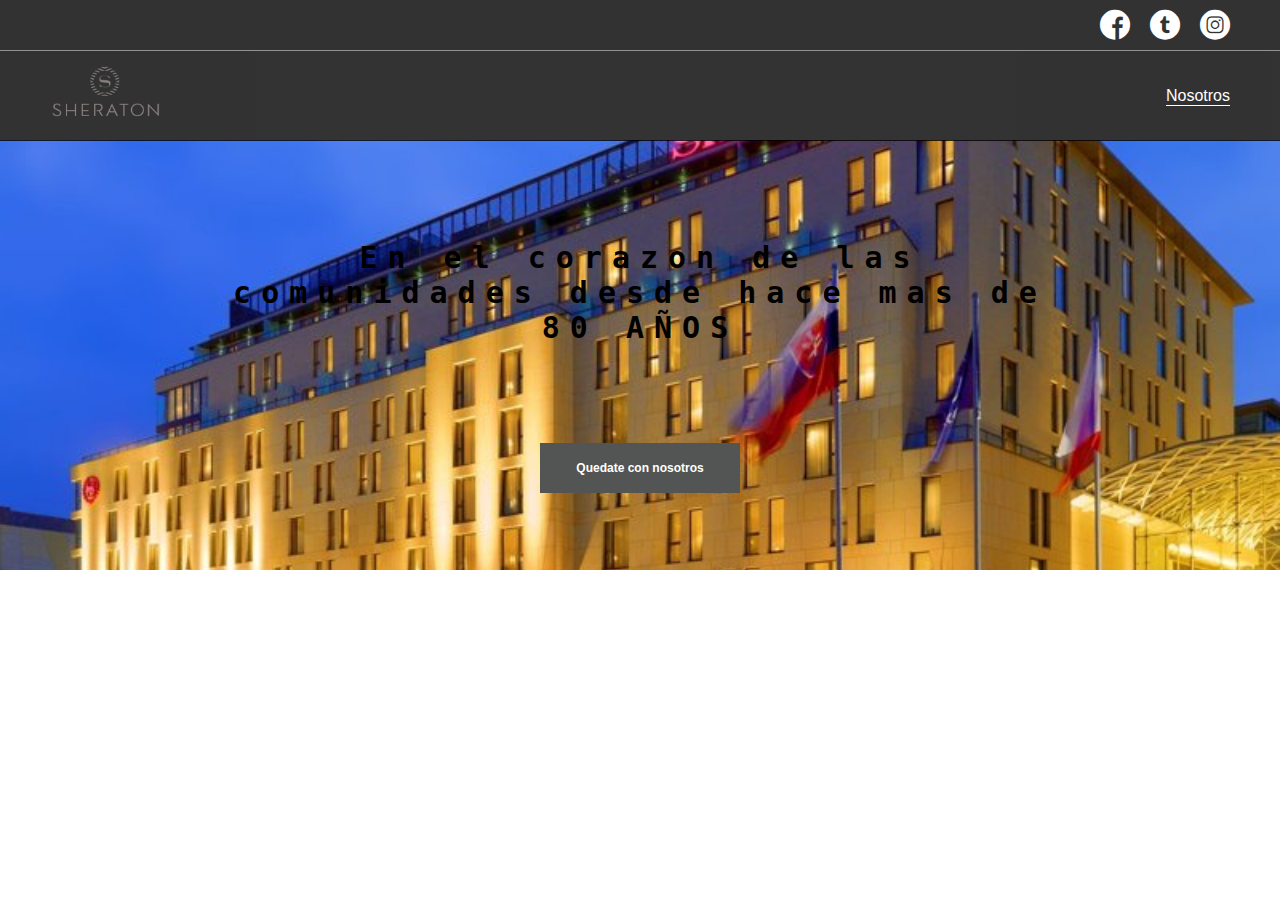
<file: Sheraton/index.html>
<!DOCTYPE html>
<html lang="en">
<head>
    <meta charset="UTF-8">
    <meta name="viewport" content="width=device-width, initial-scale=1.0">
    <meta http-equiv="X-UA-Compatible" content="ie=edge">
    <title>Sheraton</title>
    <link rel="stylesheet" href="css/main.css">
    <link rel="stylesheet" href="css/font/flaticon.css">
    <link rel="stylesheet" href="css/media-queries.css">
</head>
<body>
    <header>
        <section class="header-icons-container">
            <div class="icons">
                <a href="/"><span class="flaticon-001-facebook"></span></a>
                <a href="/"><span class="flaticon-002-twitter"></span></a>
                <a href="/"><span class="flaticon-011-instagram"></span></a>
               
            </div>
        </section>
        <nav>
            <section class="nav-logo-container">
                <a href="index.html"><img src="assets/img/Sheraton-Logo.png" alt="Logo de mi blog" > </a>
            </section>
            <section class="profile-link">
                <a href="sede_peru.html">Nosotros</a>
            </section>
        </nav>
    </header>
    <main class="home-main">
        <section>
            <h1 class="home-main-text">En el corazon de las comunidades desde hace mas de 80 AÑOS <br> </h1>
            <a class="home-main-button" href="servicios.html">Quedate con nosotros</a>
        </section>
    </main>
</body>
</html>
</file>
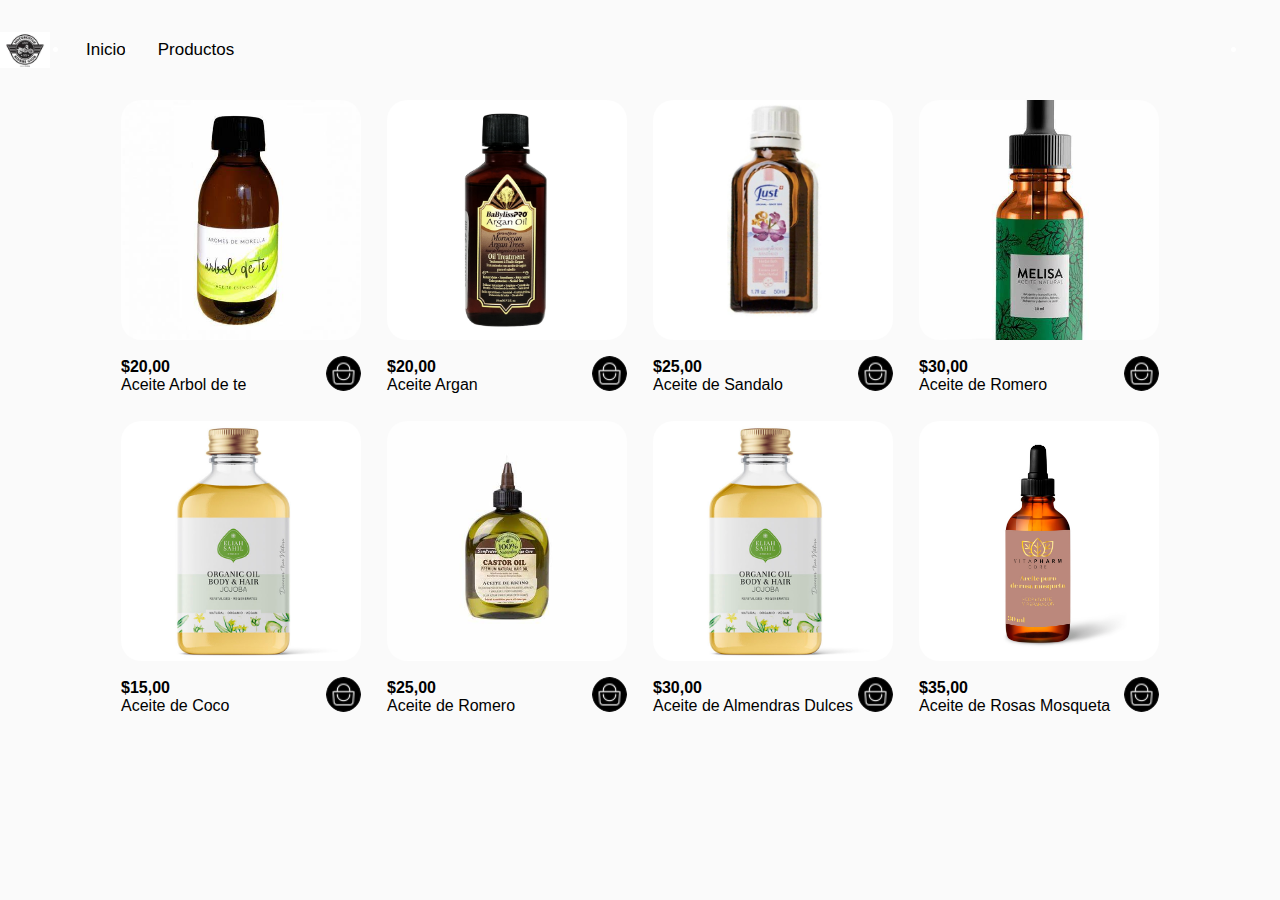
<file: pagina/precio.html>
<!DOCTYPE html>
<html lang="en">
<head>
    <meta charset="UTF-8">
    <meta http-equiv="X-UA-Compatible" content="IE=edge">
    <meta name="viewport" content="width=device-width, initial-scale=1.0">
    <title>Document</title>
    <link rel="stylesheet" href="estilos-precio.css">
    <link rel="stylesheet" href="style.css">
</head>
<body>

    <nav class="nav-main">
        <img class="nav-brand"src="imagen/codigo.jpg" alt="">
        <ul class="nav-menu show">
            <li>
                <a href="index.html">Inicio</a>               
            </li>
            <li>
                <a href="precio.html">Productos</a>                
            </li>
           
        </ul>

        <ul class="nav-menu-right">
            <li><a href="#">
                <i class="fas fa-search"></i>
            </a></li>
        </ul>
    </nav>


    <section class="main-container">
        <div class="cards-container">


            
            <div class="product-card">
                <img src="imagen/aceite 1.jpg" alt="">
                <div class="product-info">
                <div>
                    <p>$20,00</p>
                    <p>Aceite Arbol de te</p>
                </div>
                <figure>
                    <img src="./icons/bolsa-de-la-compra.png" alt="">
                </figure>
              </div>  
            </div>




            <div class="product-card">
                <img src="imagen/aceite6.png" alt="">
                <div class="product-info">
                <div>
                    <p>$20,00</p>
                    <p>Aceite Argan</p>
                </div>
                <figure>
                    <img src="./icons/bolsa-de-la-compra.png" alt="">
                </figure>
              </div>  
            </div>





            <div class="product-card">
                <img src="imagen/aceite11.jpg" alt="">
                <div class="product-info">
                <div>
                    <p>$25,00</p>
                    <p>Aceite de Sandalo</p>
                </div>
                <figure>
                    <img src="./icons/bolsa-de-la-compra.png" alt="">
                </figure>
              </div>  
            </div>





            <div class="product-card">
                <img src="imagen/aceite-11.jpg" alt="">
                <div class="product-info">
                <div>
                    <p>$30,00</p>
                    <p>Aceite de Romero</p>
                </div>
                <figure>
                    <img src="./icons/bolsa-de-la-compra.png" alt="">
                </figure>
              </div>  
            </div>





            <div class="product-card">
                <img src="imagen/aceite12.jpg" alt="">
                <div class="product-info">
                <div>
                    <p>$15,00</p>
                    <p>Aceite de Coco</p>
                </div>
                <figure>
                    <img src="./icons/bolsa-de-la-compra.png" alt="">
                </figure>
              </div>  
            </div>





            <div class="product-card">
                <img src="imagen/aceite13.jpg" alt="">
                <div class="product-info">
                <div>
                    <p>$25,00</p>
                    <p>Aceite de Romero</p>
                </div>
                <figure>
                    <img src="./icons/bolsa-de-la-compra.png" alt="">
                </figure>
              </div>  
            </div>





            <div class="product-card">
                <img src="imagen/aceite12.jpg" alt="">
                <div class="product-info">
                <div>
                    <p>$30,00</p>
                    <p>Aceite de Almendras Dulces</p>
                </div>
                <figure>
                    <img src="./icons/bolsa-de-la-compra.png" alt="">
                </figure>
              </div>  
            </div>



            <div class="product-card">
                <img src="imagen/aceite15.jpg" alt="">
                <div class="product-info">
                <div>
                    <p>$35,00</p>
                    <p>Aceite de Rosas Mosqueta</p>
                </div>
                <figure>
                    <img src="./icons/bolsa-de-la-compra.png" alt="">
                </figure>
              </div>  
            </div>





















            




        </div>
    </section>
    <script src="../pagina/main.js"></script>
</body>
</html>
</file>
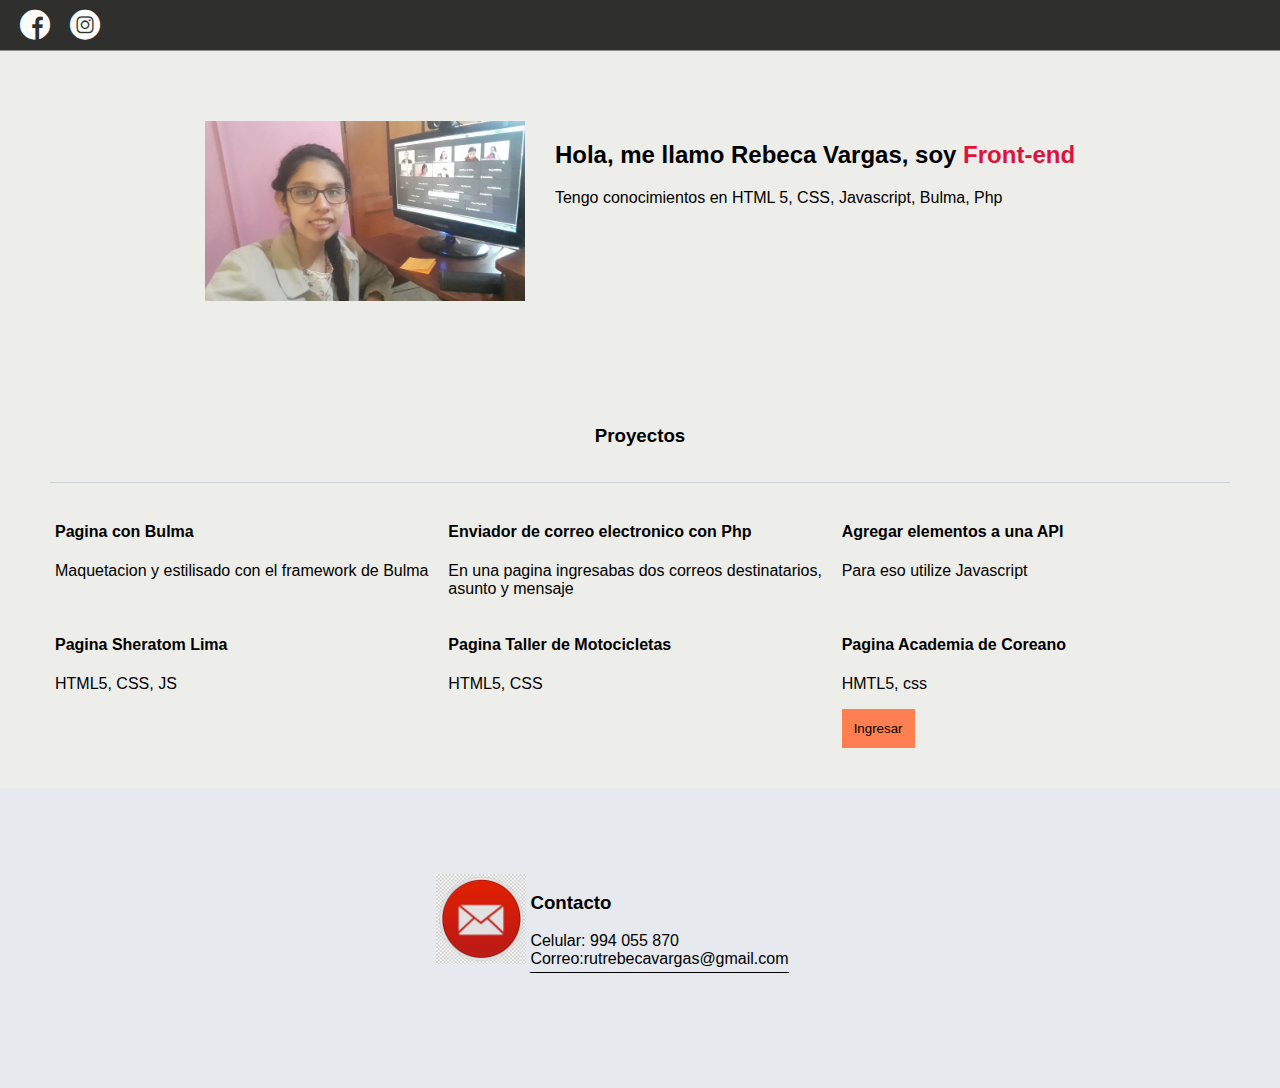
<file: portafolio/perfil.html>
<!DOCTYPE html>
<html lang="en">
<head>
    <meta charset="UTF-8">
    <meta name="viewport" content="width=device-width, initial-scale=1.0">
    <meta http-equiv="X-UA-Compatible" content="ie=edge">
    <title>Mi Blog</title>
    <link rel="stylesheet" href="css/main.css">
    <link rel="stylesheet" href="css/font/flaticon.css">
    <link rel="stylesheet" href="css/media-queries.css">
    <link rel="preconnect" href="https://fonts.gstatic.com" crossorigin>
</head>
<body>
    <header>
        <section class="header-icons-container">
            <div class="icons">
                <a href="https://www.facebook.com/rebeca.vargassoller.3/"><span class="flaticon-001-facebook"></span></a>
                
                <a href="https://www.instagram.com/rut_vs/"><span class="flaticon-011-instagram"></span></a>
             
            </div>
        </section>
        
    </header>
    <main>
        <section class="profile-main-container">
            <div class="grid-container profile-container">
                <div>
                    <img src="assets/img/WhatsApp Image 2022-02-24 at 4.11.43 PM.jpeg" alt="">
                </div>
                <div>
                    <h2>Hola, me llamo Rebeca Vargas, soy <span class="span-info">Front-end</span></h2>
                    <p>Tengo conocimientos en HTML 5, CSS, Javascript, Bulma, Php</p>
            </div>
        </section>
        
       


        <section class="profile-main-proyects">
            <div class="grid-container">
                <h3>Proyectos</h3>
                <div class="proyects-main-container">
                    <article class="proyect-container">
                        <h4>Pagina con Bulma</h4>
                        <p>Maquetacion y estilisado con el framework de Bulma</p>
                    </article>
                    <article class="proyect-container">
                        <h4>Enviador de correo electronico con Php</h4>
                        <p>En una pagina ingresabas dos correos destinatarios, asunto y mensaje</p>
                    </article>
                    <article class="proyect-container">
                        <h4>Agregar elementos a una API</h4>
                        <p>Para eso utilize Javascript</p>
                    </article>
                    <article class="proyect-container">
                        <h4>Pagina Sheratom Lima</h4>
                        <p>HTML5, CSS, JS</p>
                    </article>

                    <article class="proyect-container">
                        <h4>Pagina Taller de Motocicletas</h4>
                        <p>HTML5, CSS</p>
                    </article>


                    <article class="proyect-container">
                        <h4>Pagina Academia de Coreano</h4>
                        <p>HMTL5, css</p>
                        <button>
                            <a href="https://proyectorebecavargas.000webhostapp.com/">Ingresar</a>
                        </button>
                    </article>
                                       

                    


                </div>
            </div>
        </section>


        <section class="contact-main-container">
            <div>
                <img src="assets/img/gmail.jpg" alt="">
                <div class="contact-left">
                    <h3>Contacto</h3>
                    <p>Celular: 994 055 870
                        <br>
                        <a href="mailto:rutrebecavargas@gmail.com">Correo:rutrebecavargas@gmail.com</a>  
                    </p>
                    
                </div>
            
            
            </div>
        </section>
    </main>
    
</body>
</html>
</file>
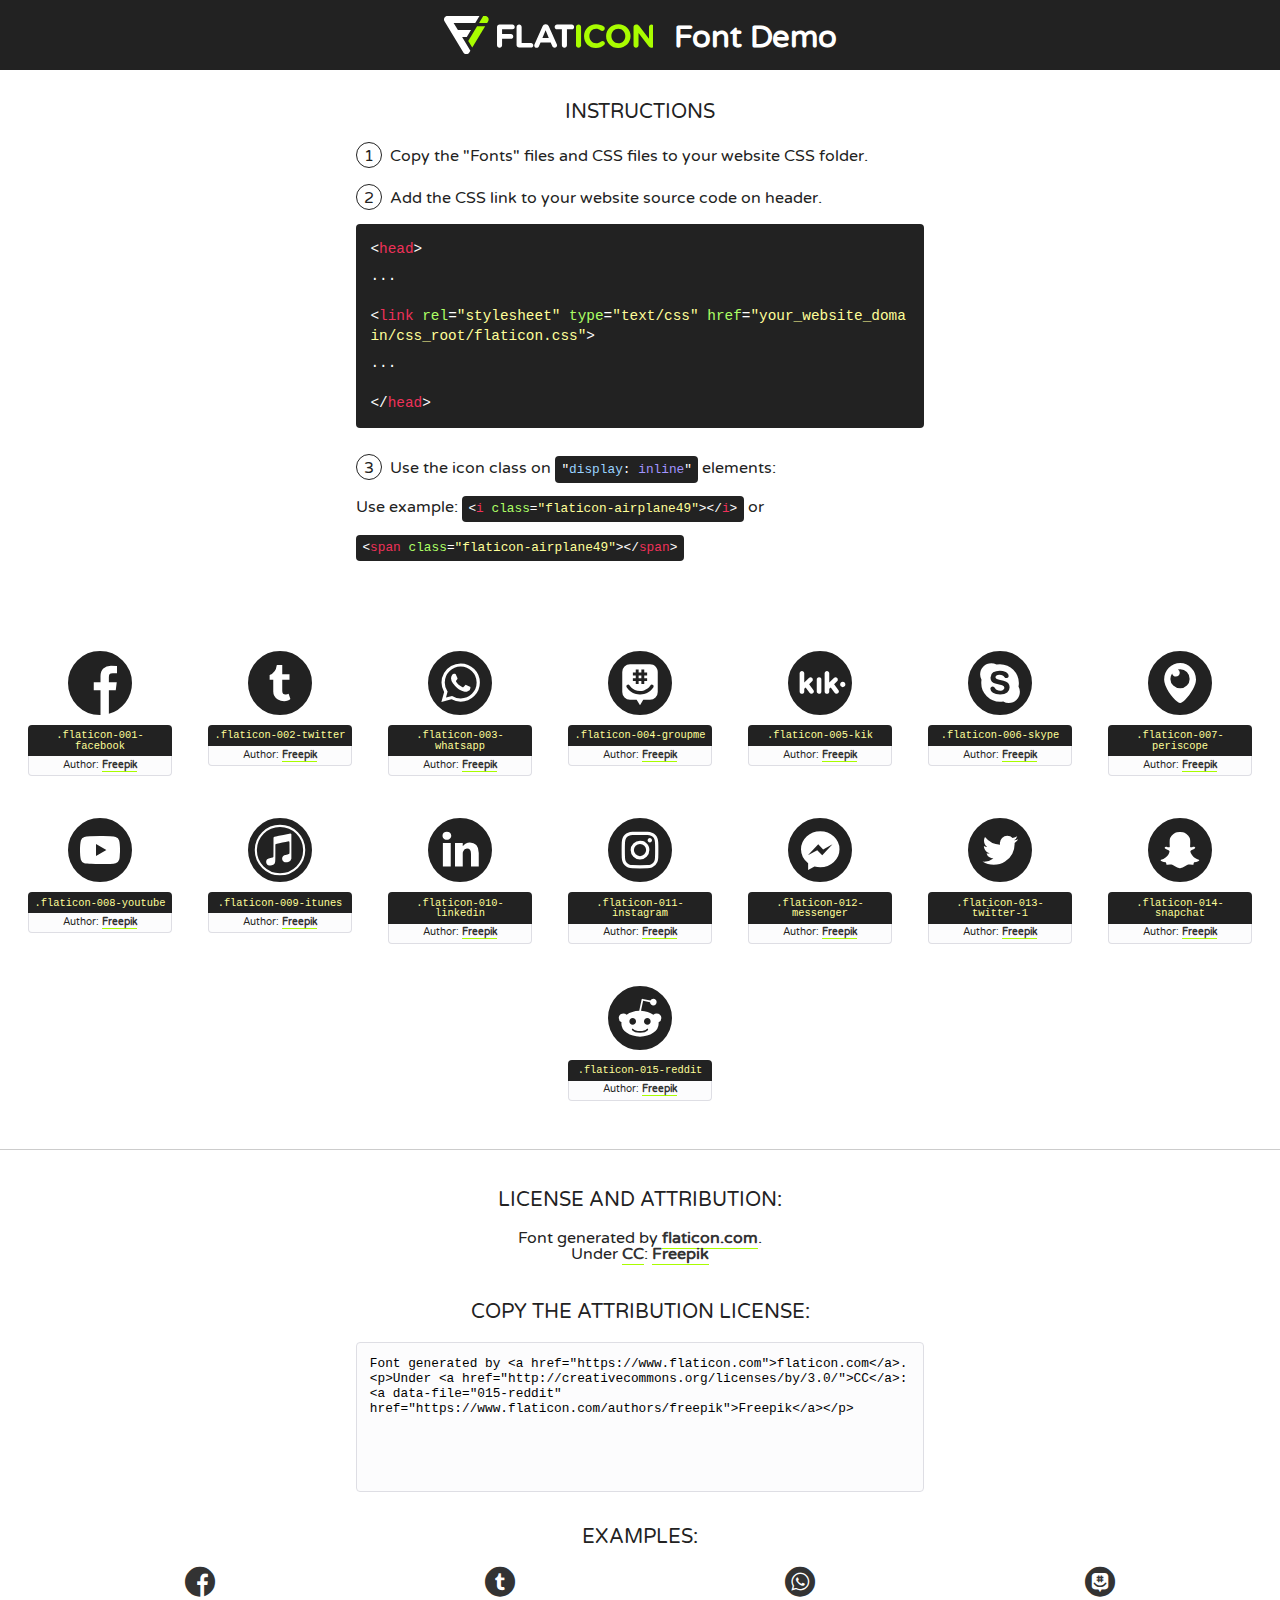
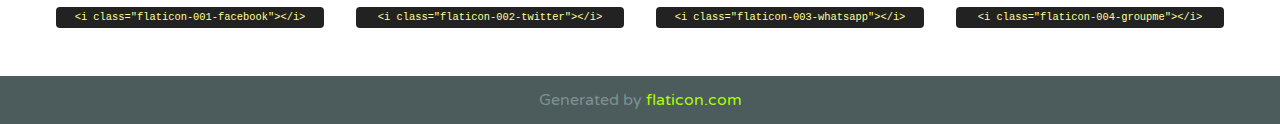
<file: portafolio/css/font/flaticon.html>
<!DOCTYPE html>
<!--
  Flaticon icon font: Flaticon
  Creation date: 20/12/2018 09:27
-->
<html>
<!DOCTYPE html>
<html>

<head>
    <title>Flaticon WebFont</title>
    <link href="http://fonts.googleapis.com/css?family=Varela+Round" rel="stylesheet" type="text/css" />
    <link rel="stylesheet" type="text/css" href="flaticon.css">
    <meta charset="UTF-8">
    <style>
    html, body, div, span, applet, object, iframe,
    h1, h2, h3, h4, h5, h6, p, blockquote, pre,
    a, abbr, acronym, address, big, cite, code,
    del, dfn, em, img, ins, kbd, q, s, samp,
    small, strike, strong, sub, sup, tt, var,
    b, u, i, center,
    dl, dt, dd, ol, ul, li,
    fieldset, form, label, legend,
    table, caption, tbody, tfoot, thead, tr, th, td,
    article, aside, canvas, details, embed, 
    figure, figcaption, footer, header, hgroup, 
    menu, nav, output, ruby, section, summary,
    time, mark, audio, video {
        margin: 0;
        padding: 0;
        border: 0;
        font-size: 100%;
        font: inherit;
        vertical-align: baseline;
    }
    /* HTML5 display-role reset for older browsers */
    article, aside, details, figcaption, figure, 
    footer, header, hgroup, menu, nav, section {
        display: block;
    }
    body {
        line-height: 1;
    }
    ol, ul {
        list-style: none;
    }
    blockquote, q {
        quotes: none;
    }
    blockquote:before, blockquote:after,
    q:before, q:after {
        content: '';
        content: none;
    }
    table {
        border-collapse: collapse;
        border-spacing: 0;
    }
    body {
        font-family: 'Varela Round', Helvetica, Arial, sans-serif;
        font-size: 16px;
        color: #222;
    }
    a {
        color: #333;
        border-bottom: 1px solid #a9fd00;
        font-weight: bold;
        text-decoration: none;
    }
    * {
        -moz-box-sizing: border-box;
        -webkit-box-sizing: border-box;
        box-sizing: border-box;
        margin: 0;
        padding: 0;
    }
    [class^="flaticon-"]:before, [class*=" flaticon-"]:before, [class^="flaticon-"]:after, [class*=" flaticon-"]:after {
        font-family: Flaticon;
        font-size: 30px;
        font-style: normal;
        margin-left: 20px;
        color: #333;
    }
    .wrapper {
        max-width: 600px;
        margin: auto;
        padding: 0 1em;
    }
    .title {
        font-size: 1.25em;
        text-align: center;
        margin-bottom: 1em;
        text-transform: uppercase;
    }
    header {
        text-align: center;
        background-color: #222;
        color: #fff;
        padding: 1em;
    }
    header .logo {
        width: 210px;
        height: 38px;
        display: inline-block;
        vertical-align: middle;
        margin-right: 1em;
        border: none;
    }
    header strong {
        font-size: 1.95em;
        font-weight: bold;
        vertical-align: middle;
        margin-top: 5px;
        display: inline-block;
    }
    .demo {
        margin: 2em auto;
        line-height: 1.25em;
    }
    .demo ul li {
        margin-bottom: 1em;
    }
    .demo ul li .num {
        color: #222;
        border-radius: 20px;
        display: inline-block;
        width: 26px;
        padding: 3px;
        height: 26px;
        text-align: center;
        margin-right: 0.5em;
        border: 1px solid #222;
    }
    .demo ul li code {
        background-color: #222;
        border-radius: 4px;
        padding: 0.25em 0.5em;
        display: inline-block;
        color: #fff;
        font-family: Consolas,Monaco,Lucida Console,Liberation Mono,DejaVu Sans Mono,Bitstream Vera Sans Mono,Courier New, monospace;
        font-weight: lighter;
        margin-top: 1em;
        font-size: 0.8em;
        word-break: break-all;
    }
    .demo ul li code.big {
        padding: 1em;
        font-size: 0.9em;
    }
    .demo ul li code .red {
        color: #EF3159;
    }
    .demo ul li code .green {
        color: #ACFF65;
    }
    .demo ul li code .yellow {
        color: #FFFF99;
    }
    .demo ul li code .blue {
        color: #99D3FF;
    }
    .demo ul li code .purple {
        color: #A295FF;
    }
    .demo ul li code .dots {
        margin-top: 0.5em;
        display: block;
    }
    #glyphs {
        border-bottom: 1px solid #ccc;
        padding: 2em 0;
        text-align: center;
    }
    .glyph {
        display: inline-block;
        width: 9em;
        margin: 1em;
        text-align: center;
        vertical-align: top;
        background: #FFF;
    }
    .glyph .glyph-icon {
        padding: 10px;
        display: block;
        font-family:"Flaticon";
        font-size: 64px;
        line-height: 1;
    }
    .glyph .glyph-icon:before {
        font-size: 64px;
        color: #222;
        margin-left: 0;
    }
    .class-name {
        font-size: 0.65em;
        background-color: #222;
        color: #fff;
        border-radius: 4px 4px 0 0;
        padding: 0.5em;
        color: #FFFF99;
        font-family: Consolas,Monaco,Lucida Console,Liberation Mono,DejaVu Sans Mono,Bitstream Vera Sans Mono,Courier New, monospace;
    }
    .author-name {
        font-size: 0.6em;
        background-color: #fcfcfd;
        border: 1px solid #DEDEE4;
        border-top: 0;
        border-radius: 0 0 4px 4px;
        padding: 0.5em;
    }
    .class-name:last-child {
        font-size: 10px;
        color:#888;
    }
    .class-name:last-child a {
        font-size: 10px;
        color:#555;
    }
    .class-name:last-child a:hover {
        color:#a9fd00;
    }
    .glyph > input {
        display: block;
        width: 100px;
        margin: 5px auto;
        text-align: center;
        font-size: 12px;
        cursor: text;
    }
    .glyph > input.icon-input {
        font-family:"Flaticon";
        font-size: 16px;
        margin-bottom: 10px;
    }
    .attribution .title {
        margin-top: 2em;
    }
    .attribution textarea {
        background-color: #fcfcfd;
        padding: 1em;
        border: none;
        box-shadow: none;
        border: 1px solid #DEDEE4;
        border-radius: 4px;
        resize: none;
        width: 100%;
        height: 150px;
        font-size: 0.8em;
        font-family: Consolas,Monaco,Lucida Console,Liberation Mono,DejaVu Sans Mono,Bitstream Vera Sans Mono,Courier New, monospace;
        -webkit-appearance: none;
    }
    .iconsuse {
        margin: 2em auto;
        text-align: center;
        max-width: 1200px;
    }
    .iconsuse:after {
        content: '';
        display: table;
        clear: both;
    }
    .iconsuse .image {
        float: left;
        width: 25%;
        padding: 0 1em;
    }
    .iconsuse .image p {
        margin-bottom: 1em;
    }
    .iconsuse .image span {
        display: block;
        font-size: 0.65em;
        background-color: #222;
        color: #fff;
        border-radius: 4px;
        padding: 0.5em;
        color: #FFFF99;
        margin-top: 1em;
        font-family: Consolas,Monaco,Lucida Console,Liberation Mono,DejaVu Sans Mono,Bitstream Vera Sans Mono,Courier New, monospace;
    }
    #footer {
        text-align: center;
        background-color: #4C5B5C;
        color: #7c9192;
        padding: 1em;
    }
    #footer a {
        border: none;
        color: #a9fd00;
        font-weight: normal;
    }
    @media (max-width: 960px) {
        .iconsuse .image {
            width: 50%;
        }
    }
    @media (max-width: 560px) {
        .iconsuse .image {
            width: 100%;
        }
    }
    </style>
</head>

<body class="characters-off">

    <header>
        <a href="https://www.flaticon.com" target="_blank" class="logo">
            <svg version="1.1" xmlns="http://www.w3.org/2000/svg" xmlns:xlink="http://www.w3.org/1999/xlink" xmlns:a="http://ns.adobe.com/AdobeSVGViewerExtensions/3.0/" viewBox="0 0 560.875 102.036" enable-background="new 0 0 560.875 102.036" xml:space="preserve">
                <defs>
                </defs>
                <g>
                    <g class="letters">
                        <path fill="#ffffff" d="M141.596,29.675c0-3.777,2.985-6.767,6.764-6.767h34.438c3.426,0,6.15,2.728,6.15,6.15
                        c0,3.43-2.724,6.149-6.15,6.149h-27.674v13.091h23.719c3.429,0,6.151,2.724,6.151,6.15c0,3.43-2.723,6.149-6.151,6.149h-23.719
                        v17.574c0,3.773-2.986,6.761-6.764,6.761c-3.779,0-6.764-2.989-6.764-6.761V29.675z"></path>
                        <path fill="#ffffff" d="M193.844,29.149c0-3.781,2.985-6.767,6.764-6.767c3.776,0,6.763,2.985,6.763,6.767v42.957h25.039
                        c3.426,0,6.149,2.726,6.149,6.153c0,3.425-2.723,6.15-6.149,6.15h-31.802c-3.779,0-6.764-2.986-6.764-6.768V29.149z"></path>
                        <path fill="#ffffff" d="M241.891,75.71l21.438-48.407c1.492-3.341,4.215-5.357,7.906-5.357h0.792
                        c3.686,0,6.323,2.017,7.815,5.357l21.439,48.407c0.436,0.967,0.701,1.845,0.701,2.723c0,3.602-2.809,6.501-6.414,6.501
                        c-3.161,0-5.269-1.845-6.499-4.655l-4.132-9.661h-27.059l-4.301,10.102c-1.144,2.631-3.426,4.214-6.237,4.214
                        c-3.517,0-6.24-2.81-6.24-6.325C241.1,77.64,241.451,76.677,241.891,75.71z M279.932,58.666l-8.521-20.297l-8.526,20.297H279.932
                        z"></path>
                        <path fill="#ffffff" d="M314.864,35.387H301.86c-3.429,0-6.239-2.813-6.239-6.238c0-3.429,2.811-6.24,6.239-6.24h39.533
                        c3.426,0,6.237,2.811,6.237,6.24c0,3.425-2.811,6.238-6.237,6.238h-13.001v42.785c0,3.773-2.99,6.761-6.764,6.761
                        c-3.779,0-6.764-2.989-6.764-6.761V35.387z"></path>
                        <path fill="#A9FD00" d="M352.615,29.149c0-3.781,2.985-6.767,6.767-6.767c3.774,0,6.761,2.985,6.761,6.767v49.024
                        c0,3.773-2.987,6.761-6.761,6.761c-3.781,0-6.767-2.989-6.767-6.761V29.149z"></path>
                        <path fill="#A9FD00" d="M374.132,53.836v-0.179c0-17.481,13.178-31.801,32.065-31.801c9.22,0,15.459,2.458,20.557,6.238
                        c1.402,1.054,2.637,2.985,2.637,5.357c0,3.692-2.985,6.59-6.681,6.59c-1.845,0-3.071-0.702-4.044-1.319
                        c-3.776-2.813-7.729-4.393-12.562-4.393c-10.364,0-17.831,8.611-17.831,19.154v0.173c0,10.542,7.291,19.329,17.831,19.329
                        c5.715,0,9.492-1.756,13.359-4.834c1.049-0.874,2.458-1.491,4.039-1.491c3.429,0,6.325,2.813,6.325,6.236
                        c0,2.106-1.056,3.78-2.282,4.834c-5.539,4.834-12.036,7.733-21.878,7.733C387.572,85.464,374.132,71.493,374.132,53.836z"></path>
                        <path fill="#A9FD00" d="M433.009,53.836v-0.179c0-17.481,13.79-31.801,32.766-31.801c18.981,0,32.592,14.143,32.592,31.628v0.173
                        c0,17.483-13.785,31.807-32.769,31.807C446.625,85.464,433.009,71.32,433.009,53.836z M484.224,53.836v-0.179
                        c0-10.539-7.725-19.326-18.626-19.326c-10.893,0-18.449,8.611-18.449,19.154v0.173c0,10.542,7.73,19.329,18.626,19.329
                        C476.676,72.986,484.224,64.378,484.224,53.836z"></path>
                        <path fill="#A9FD00" d="M506.233,29.321c0-3.774,2.99-6.763,6.767-6.763h1.401c3.252,0,5.183,1.583,7.029,3.953l26.093,34.265
                        V29.059c0-3.692,2.99-6.677,6.681-6.677c3.683,0,6.671,2.985,6.671,6.677v48.934c0,3.78-2.987,6.765-6.764,6.765h-0.436
                        c-3.257,0-5.188-1.581-7.034-3.953l-27.056-35.492v32.944c0,3.687-2.985,6.676-6.678,6.676c-3.683,0-6.673-2.989-6.673-6.676
                        V29.321z"></path>
                    </g>
                    <g class="insignia">
                        <path fill="#ffffff" d="M48.372,56.137h12.517l11.156-18.537H37.186L25.688,18.539h57.825L94.668,0H9.271
                        C5.925,0,2.842,1.801,1.198,4.716c-1.644,2.907-1.593,6.482,0.134,9.343l50.38,83.501c1.678,2.781,4.689,4.476,7.938,4.476
                        c3.246,0,6.257-1.695,7.935-4.476l2.898-4.804L48.372,56.137z"></path>
                        <g class="i">
                            <path fill="#A9FD00" d="M93.575,18.539h0.031v0.004l21.652,0.004l2.705-4.488c1.727-2.861,1.778-6.436,0.133-9.343
                            C116.454,1.801,113.371,0,110.026,0h-5.294L93.575,18.539z"></path>
                            <polygon fill="#A9FD00" points="88.291,27.356 64.725,66.486 75.519,84.404 109.942,27.356"></polygon>
                        </g>
                    </g>
                </g>
            </svg>
        </a>
        <strong>Font Demo</strong>
    </header>


    <section class="demo wrapper">

        <p class="title">Instructions</p>

        <ul>
            <li>
                <span class="num">1</span>Copy the "Fonts" files and CSS files to your website CSS folder.
            </li>
            <li>
                <span class="num">2</span>Add the CSS link to your website source code on header.
                <code class="big">
                    &lt;<span class="red">head</span>&gt;
                    <br/><span class="dots">...</span>
                    <br/>&lt;<span class="red">link</span> <span class="green">rel</span>=<span class="yellow">"stylesheet"</span> <span class="green">type</span>=<span class="yellow">"text/css"</span> <span class="green">href</span>=<span class="yellow">"your_website_domain/css_root/flaticon.css"</span>&gt;
                    <br/><span class="dots">...</span>
                    <br/>&lt;/<span class="red">head</span>&gt;
                </code>
            </li>

            <li>
                <p>
                    <span class="num">3</span>Use the icon class on <code>"<span class="blue">display</span>:<span class="purple"> inline</span>"</code> elements:
                    <br />
                    Use example: <code>&lt;<span class="red">i</span> <span class="green">class</span>=<span class="yellow">&quot;flaticon-airplane49&quot;</span>&gt;&lt;/<span class="red">i</span>&gt;</code> or <code>&lt;<span class="red">span</span> <span class="green">class</span>=<span class="yellow">&quot;flaticon-airplane49&quot;</span>&gt;&lt;/<span class="red">span</span>&gt;</code>
            </li>
        </ul>

    </section>




   <section id="glyphs">          
    
      
        <div class="glyph"><div class="glyph-icon flaticon-001-facebook"></div>
            <div class="class-name">.flaticon-001-facebook</div>
            <div class="author-name">Author: <a data-file="001-facebook" href="https://www.flaticon.com/authors/freepik">Freepik</a> </div> 
        </div>        
        
        <div class="glyph"><div class="glyph-icon flaticon-002-twitter"></div>
            <div class="class-name">.flaticon-002-twitter</div>
            <div class="author-name">Author: <a data-file="002-twitter" href="https://www.flaticon.com/authors/freepik">Freepik</a> </div> 
        </div>        
        
        <div class="glyph"><div class="glyph-icon flaticon-003-whatsapp"></div>
            <div class="class-name">.flaticon-003-whatsapp</div>
            <div class="author-name">Author: <a data-file="003-whatsapp" href="https://www.flaticon.com/authors/freepik">Freepik</a> </div> 
        </div>        
        
        <div class="glyph"><div class="glyph-icon flaticon-004-groupme"></div>
            <div class="class-name">.flaticon-004-groupme</div>
            <div class="author-name">Author: <a data-file="004-groupme" href="https://www.flaticon.com/authors/freepik">Freepik</a> </div> 
        </div>        
        
        <div class="glyph"><div class="glyph-icon flaticon-005-kik"></div>
            <div class="class-name">.flaticon-005-kik</div>
            <div class="author-name">Author: <a data-file="005-kik" href="https://www.flaticon.com/authors/freepik">Freepik</a> </div> 
        </div>        
        
        <div class="glyph"><div class="glyph-icon flaticon-006-skype"></div>
            <div class="class-name">.flaticon-006-skype</div>
            <div class="author-name">Author: <a data-file="006-skype" href="https://www.flaticon.com/authors/freepik">Freepik</a> </div> 
        </div>        
        
        <div class="glyph"><div class="glyph-icon flaticon-007-periscope"></div>
            <div class="class-name">.flaticon-007-periscope</div>
            <div class="author-name">Author: <a data-file="007-periscope" href="https://www.flaticon.com/authors/freepik">Freepik</a> </div> 
        </div>        
        
        <div class="glyph"><div class="glyph-icon flaticon-008-youtube"></div>
            <div class="class-name">.flaticon-008-youtube</div>
            <div class="author-name">Author: <a data-file="008-youtube" href="https://www.flaticon.com/authors/freepik">Freepik</a> </div> 
        </div>        
        
        <div class="glyph"><div class="glyph-icon flaticon-009-itunes"></div>
            <div class="class-name">.flaticon-009-itunes</div>
            <div class="author-name">Author: <a data-file="009-itunes" href="https://www.flaticon.com/authors/freepik">Freepik</a> </div> 
        </div>        
        
        <div class="glyph"><div class="glyph-icon flaticon-010-linkedin"></div>
            <div class="class-name">.flaticon-010-linkedin</div>
            <div class="author-name">Author: <a data-file="010-linkedin" href="https://www.flaticon.com/authors/freepik">Freepik</a> </div> 
        </div>        
        
        <div class="glyph"><div class="glyph-icon flaticon-011-instagram"></div>
            <div class="class-name">.flaticon-011-instagram</div>
            <div class="author-name">Author: <a data-file="011-instagram" href="https://www.flaticon.com/authors/freepik">Freepik</a> </div> 
        </div>        
        
        <div class="glyph"><div class="glyph-icon flaticon-012-messenger"></div>
            <div class="class-name">.flaticon-012-messenger</div>
            <div class="author-name">Author: <a data-file="012-messenger" href="https://www.flaticon.com/authors/freepik">Freepik</a> </div> 
        </div>        
        
        <div class="glyph"><div class="glyph-icon flaticon-013-twitter-1"></div>
            <div class="class-name">.flaticon-013-twitter-1</div>
            <div class="author-name">Author: <a data-file="013-twitter-1" href="https://www.flaticon.com/authors/freepik">Freepik</a> </div> 
        </div>        
        
        <div class="glyph"><div class="glyph-icon flaticon-014-snapchat"></div>
            <div class="class-name">.flaticon-014-snapchat</div>
            <div class="author-name">Author: <a data-file="014-snapchat" href="https://www.flaticon.com/authors/freepik">Freepik</a> </div> 
        </div>        
        
        <div class="glyph"><div class="glyph-icon flaticon-015-reddit"></div>
            <div class="class-name">.flaticon-015-reddit</div>
            <div class="author-name">Author: <a data-file="015-reddit" href="https://www.flaticon.com/authors/freepik">Freepik</a> </div> 
        </div>        
        

    </section>



    <section class="attribution wrapper"   style="text-align:center;">

      <div class="title">License and attribution:</div><div class="attrDiv">Font generated by <a href="https://www.flaticon.com">flaticon.com</a>. <div><p>Under <a href="http://creativecommons.org/licenses/by/3.0/">CC</a>: <a data-file="015-reddit" href="https://www.flaticon.com/authors/freepik">Freepik</a></p>  </div>
      </div>
      <div class="title">Copy the Attribution License:</div>

    <textarea onclick="this.focus();this.select();">Font generated by &lt;a href=&quot;https://www.flaticon.com&quot;&gt;flaticon.com&lt;/a&gt;. <p>Under <a href="http://creativecommons.org/licenses/by/3.0/">CC</a>: <a data-file="015-reddit" href="https://www.flaticon.com/authors/freepik">Freepik</a></p>  
     </textarea>

    </section>

    <section class="iconsuse">

          <div class="title">Examples:</div>            
             
            <div class="image">
                <p>
                    <i class="glyph-icon flaticon-001-facebook"></i> 
                    <span>&lt;i class=&quot;flaticon-001-facebook&quot;&gt;&lt;/i&gt;</span>
                </p>
            </div>
            
            <div class="image">
                <p>
                    <i class="glyph-icon flaticon-002-twitter"></i> 
                    <span>&lt;i class=&quot;flaticon-002-twitter&quot;&gt;&lt;/i&gt;</span>
                </p>
            </div>
            
            <div class="image">
                <p>
                    <i class="glyph-icon flaticon-003-whatsapp"></i> 
                    <span>&lt;i class=&quot;flaticon-003-whatsapp&quot;&gt;&lt;/i&gt;</span>
                </p>
            </div>
            
            <div class="image">
                <p>
                    <i class="glyph-icon flaticon-004-groupme"></i> 
                    <span>&lt;i class=&quot;flaticon-004-groupme&quot;&gt;&lt;/i&gt;</span>
                </p>
            </div>
                       
        </div>
                            
    </section>

<div id="footer">
    <div>Generated by <a href="https://www.flaticon.com">flaticon.com</a>
    </div>
</div>



</body>
</html>
</file>
<file: Sheraton/css/main.css>
body {
    
    margin: 0;
    padding: 0;
    font-family: 'Montserrat', sans-serif;
    
}
a {
    text-decoration: none;
    display: inline;
    color: black;
}
.home-body {
    position: fixed;
    top: 0;
    bottom: 0;
    left: 0;
    right: 0;
}
.grid-container {
    max-width: 980px;
    margin: auto;
}


header {
    width: 100%;
    height: 140px;
    display: grid;
    grid-template-rows: 1fr 1fr;
}
header .header-icons-container {
    width: 100%;
    height: 50px;
    display: grid;
    background-color: black;
    opacity: 0.8;
    border-bottom: 1px solid rgb(121, 118, 118);
}
header .header-icons-container .icons {
    width: 150px;
    height: auto;
    display: flex;
    justify-items: flex-end;
    align-items: center;
    justify-content: space-between;
    justify-self: end;
    margin-right: 50px;
}
header .icons span {
    color: white;
}
nav  {
    display: grid;
    grid-template-columns: 1fr 1fr;
    height: 90px;
    background-color: black;
    opacity: 0.8;
}
nav .nav-logo-container {
    margin-left: 50px;
}
nav .nav-logo-container img {
    width: 110px;
    margin-top: 10px;
}
nav .profile-link {
    display: flex;
    align-items: center;
    justify-content: flex-end;
    margin-right: 50px;
}
nav .profile-link a {
    color: white;
    border-bottom: 1px solid white;
}

.home-main {
    display: grid;
    grid-template-columns: 1fr 4fr 1fr;
    height: 100%;
    background-image: url('../assets/img/sheraton.jpg');
    background-position: center;
    background-repeat: no-repeat;
    background-size: cover;
}


.home-main section {
    display: grid;
    grid-column: 2;
    justify-items: center;
    height: 350px;
    margin-top: 80px;
}
.home-main-text {
    font-family: 'Roboto mono', monospace;
    font-size: 30px;
    font-weight: 700px;
    letter-spacing: 10px;
    color: black;
    text-align: center;
    
}
.home-main-button {
    width: 200px;
    height: 50px;
    background: #535554;
    color: white;
    text-align: center;
    font-weight: 700;
    font-size: 12px;
    line-height: 50px;
}

.blogs-main {
    display: grid;
}
.blogs-news-container {
    background-color: #e6e9ed;
    padding: 0 50px 40px;
}
.blogs-main-new {
    display: grid;
    grid-template-columns: 2fr 1fr;
    grid-template-rows: 2fr;
}
.blogs-news-img-container {
    grid-column: 1;
}
.blogs-news-img-container img {
    width: 85%;
}
.blogs-news-info-container {
    grid-column: 2;
}
.blogs-news-info-container p {
    margin-bottom: 35px;
}
.blogs-posts-container {
    padding: 0 50px 40px;
}
.blogs-posts-container h3 {
    border-bottom: 1px solid #cdd2da;  
    padding-bottom: 20px;
    text-align: center;
}
.blogs-button {
    border: 1px solid #3b4845 ;
    padding: 10px 15px;
    font-size: 12px;
}
.blogs-posts-container .post-container {
    display: inline-block;
    padding-left: 10px;
    max-width: 30%;
    margin-bottom: 50px;
}
.blogs-posts-container .post-container p {
    margin-bottom: 35px;
}
.blogs-posts-container .post-container img {
    width: 100%;
}
footer {
    width: 100%;
    height: 80px;
    background-color: #474849;
    border-top: 35px solid #474849 ;
    text-align: center;
}
footer p {
    color: white;
    margin-top: 30px;
}

.blogpost-img-container {
    padding: 0 50px 40px;
}
.blogpost-img-container img {
    width: 100%;
}
.blogpost-main-container {
    padding: 0 50px 40px;
}
.blogpost-main-container h3 {
    border-bottom: 1px solid #cdd2da;
    padding-bottom: 20px;
}
.blogpost-main-container article h1 {
    font-size: 35px;
}

.contact-main-container {
    width: 100%;
    min-height: 100px;
    background-color: #e6e9ed;
    text-align: center;
    padding-bottom: 50px;
}
.contact-main-container div {
    display: inline-block;
    width: 49.5%;
    height: 100%;
}
.contact-main-container div a {
    border-bottom: 1px solid black;
    padding-bottom: 5px;
}
.contact-main-container .contact-left, .contact-right {
    text-align: initial;
    margin-top: 85px;
}



.mapa{
    display: flex;
    align-items: center;
    justify-content: center;
}
</file>
<file: Sheraton/css/font/flaticon.css>
/*
  	Flaticon icon font: Flaticon
  	Creation date: 20/12/2018 09:27
  	*/

@font-face {
  font-family: "Flaticon";
  src: url("./Flaticon.eot");
  src: url("./Flaticon.eot?#iefix") format("embedded-opentype"),
       url("./Flaticon.woff") format("woff"),
       url("./Flaticon.ttf") format("truetype"),
       url("./Flaticon.svg#Flaticon") format("svg");
  font-weight: normal;
  font-style: normal;
}

@media screen and (-webkit-min-device-pixel-ratio:0) {
  @font-face {
    font-family: "Flaticon";
    src: url("./Flaticon.svg#Flaticon") format("svg");
  }
}

[class^="flaticon-"]:before, [class*=" flaticon-"]:before,
[class^="flaticon-"]:after, [class*=" flaticon-"]:after {   
  font-family: Flaticon;
        font-size: 30px;
font-style: normal;
margin-left: 20px;
}

.flaticon-001-facebook:before { content: "\f100"; }
.flaticon-002-twitter:before { content: "\f101"; }
.flaticon-003-whatsapp:before { content: "\f102"; }
.flaticon-004-groupme:before { content: "\f103"; }
.flaticon-005-kik:before { content: "\f104"; }
.flaticon-006-skype:before { content: "\f105"; }
.flaticon-007-periscope:before { content: "\f106"; }
.flaticon-008-youtube:before { content: "\f107"; }
.flaticon-009-itunes:before { content: "\f108"; }
.flaticon-010-linkedin:before { content: "\f109"; }
.flaticon-011-instagram:before { content: "\f10a"; }
.flaticon-012-messenger:before { content: "\f10b"; }
.flaticon-013-twitter-1:before { content: "\f10c"; }
.flaticon-014-snapchat:before { content: "\f10d"; }
.flaticon-015-reddit:before { content: "\f10e"; }
</file>
<file: Sheraton/css/media-queries.css>
@media (max-width: 900px) {
    .blogs-main-new {
        grid-template-columns: 1fr;
        grid-template-rows: 3fr
    }
    .blogs-news-img-container {
        grid-row: 2;
    }
    .blogs-news-info-container {
        grid-column: 1;
        grid-row: 3;
    }
    .blogs-posts-container .post-container {
        max-width: 45%;
    }
    
}

@media (max-width: 600px) {
    .blogs-posts-container .post-container {
        max-width: 95%;
    }
}
</file>
<file: pagina/estilos-precio.css>
.cards-container{
    display: grid;
    grid-template-columns: repeat(auto-fill,240px);
    gap: 26px;
    place-content: center;
}
.product-card{
    width: 240px;
    
}

.product-card img{
    width: 240px;
    height: 240px;
    border-radius: 20px;
    object-fit: cover;
}

.product-info{
    display: flex;
    justify-content: space-between;
    align-items: center;
    margin-top: 12px;

}
.product-info figure{
    margin:0cm;
}
.product-info figure img{
    width: 35px;
    height: 35px;
}

.product-info div p:nth-child(1){
    font-weight: bold;
    font-size: var(--md);
}


.product-info div p:nth-child(2) 
{
    font-size: var(--sm);
    margin-top: 0;
    margin-bottom: 0;
    color: var(--very-ligh);

}



@media (max-width:640px){
    .cards-container{
        grid-template-columns: repeat(auto-fill,140px);
    }
    .product-card{
        width: 140px;
    }

    .product-card img{
        width: 140px;
        height: 140px;
        border-radius: 20px;
        object-fit: cover;
    }
}
</file>
<file: pagina/style.css>
*{
    margin: 0;
    padding: 0;
}


body{
    background: rgb(250, 250, 250);
    color: black;
    

font-size: 16px;

font-family: 'Oswald', sans-serif;

}

a{
    color: black;
    text-decoration: none;
}
.container{
    width: 90%;
    margin: auto;
}


.nav-main{
    font-size: 17px;
    display: flex;
    justify-content: space-between;
    align-items: center;
    height: 60px;
    padding: 20px 0;
    color: white;
}


.nav-brand{
    width: 50px;
}


.nav-main ul{
    display: flex;
    flex-direction: row;
}

.nav-main ul li{
    padding: 10px;
}

.nav-main ul li a{
    padding: 6px;
    color: black;
    

}



.nav-main ul li a:hover{
    border-bottom: solid black;
}



.nav-main ul.nav-menu{
    flex: 1;
    margin-left: 20px;
}



.menu-btn{
    position: absolute;
    cursor: pointer;
    right: 30px;
    top: 30px;
    z-index: 2;

     /* para borrar el icono del menu */
    display: none;

}







.showcase{
    width: 100%;
    height: 530px;
    background: url("../pagina/imagen/pexels-karolina-grabowska-4041392.jpg")no-repeat center center/cover;
    padding-bottom: 50px;
    margin-bottom:20px;
    display: flex;
    flex-direction: column;
    align-items: center;
    justify-content: flex-end;    
    color: black;
}



.showcase h2, .showcase p{
    margin-bottom: 10px;
}



.news-cards{
    display: grid;
    grid-template-columns: 1fr 1fr 1fr 1fr;
    gap:25px;

}
.news-cards img{
    width: 100%;
    height: 180px;
    object-fit: cover;

}


.news-cards h3{
    font-size: 30px;
    margin: 10px 0;

}




.cards-banner-one{
    width: 100%;
    height: 350px;
    background-color: #f394518a;
    margin-bottom: 40px;
    
    
}
.cards-banner-one .content{
    width: 40%;
    padding: 80px 0 0 30px;
    color: black;
}
.cards-banner-one p, .cards-banner-one h2{
    margin: 10px 0 20px;
}

.cards-banner-two{
    width: 100%;
    height: 350px;
    background-image: url("../pagina/imagen/pexels-henry-&-co-1939485.jpg");
    margin-top: 40px;
    margin-bottom: 40px;
    
}

.cards-banner-two .content{

    width: 50%;
    padding: 100px 0 0 30px;
    color: rgb(70, 67, 67);
}


.footer-links{
    background: rgb(96, 97, 97);
    color:#ccc5b9 ;
    font-size: 12px;
    padding: 35px;
}
/* se encargara de centrar el contenido */
.footer-container{
    display: grid;
    grid-template-columns: repeat(4,1fr);
    gap: 10px;
    align-items: flex-start;
    justify-content: center;
    
}
/* eso hace que este centrado las ul tengo que especificar el ul  */
.footer-container ul{
    margin: 0 auto;
}


.footer-container ul li{
    line-height: 2.8;

}



/* footer */
.footer{
    background-color: #4a4e69;
    color: #ccc5b9;
    padding: 20px 0;
    text-align: center;
    padding-bottom:20px ;
    
}


@media (max-width:700px){
    body{
        background-color: white;
    }
    .nav-main ul.nav-menu{
        display: block;
        position: absolute;
        /* para que este enciama de todo el position */
        top: 0;
        /* top 0 para que este a la ezquina */
        left: 0;
        /* para que este a la izquierda */
        background-color:#2b2a29;
        
        height: 100%;
        /* para que la altura ocupe todo el largo de la pantalla */
        transform: translateX(-400px);
       /*  para que todo se balla a la izquierda en el filito  */
       padding: 30px;
       opacity:0.9 ;
       transition: transform .5s ease-in-out;
       

    }
    .nav-main ul.nav-menu a{
        color: #ccc5b9;
    }
     /* para aparesca el icono del menu */
    .menu-btn{
        display: block;
        
     }



    .nav-main ul.nav-menu.show{
        transform: translate(-20px);
    }


    /* esto es para dar un espacio entre el icono de buscar  con el icono de menu */
    .nav-main ul.nav-menu-right{
        margin-right: 40px;
    }
    
    




    .news-cards{
        grid-template-columns: repeat(2,1fr);
    }
    .cards-banner-one .content,
    .cards-banner-two .content{
        width: 80%;


    }
    /* para colocar el grid grid-template-columns:  ; no es necesario colocar la ul la ul no es el padre */
    .footer-container {
        grid-template-columns: repeat(2,1fr);
    }
}




@media (max-width:500px){
    .news-cards{
        grid-template-columns: repeat(1,1fr);
    }
    .news-cards img{
        height: 250px;
    }
}
</file>
<file: portafolio/css/main.css>
@import url('https://fonts.googleapis.com/css?family=Roboto+Mono:400,500,700|Roboto+Slab:400,700|Roboto:400,500,700,900&display=swap');

body {
    font-family: 'Roboto Mono', monospace;
    margin: 0;
    padding: 0;
    background-color: #EDEDE9;
    font-family: 'Open Sans', sans-serif;
    
    
}
a {
    text-decoration: none;
    display: inline;
    color: black;
}



header {
    width: 100%;
    
}
header .header-icons-container {
    width: 100%;
    height: 50px;
    display: grid;
    background-color: black;
    opacity: 0.8;
    border-bottom: 1px solid rgb(121, 118, 118);
}
header .header-icons-container .icons {
    width: 100px;
    height: auto;
    display: flex;
    justify-items: flex-start;
    align-items: center;
    justify-content: space-between;
    justify-self: start;
    margin-right: 50px;
}
header .icons span {
    color: white;
}


.span-info{
    color: crimson;
}


button{
    padding: 12px;
    border: 1px saddlebrown;
    background-color: coral;
}




.contact-main-container {
    width: 100%;
    min-height: 250px;
    background-color: #e6e9ed;
    text-align: center;
    padding-bottom: 50px;
}
.contact-main-container div {
    display: inline-block;
    width: 49.5%;
    height: 100%;
}
.contact-main-container div a {
    border-bottom: 1px solid black;
    padding-bottom: 5px;
}
.contact-main-container .contact-left {
    text-align: initial;
    margin-top: 85px;
}
.contact-main-container img {
    width: 90px;
}

.profile-main-container {
    padding: 70px 40px;
    background-color: #EDEDE9;
    margin-bottom: 50px;
}
.profile-main-container img {
    width: 320px;
    margin-right: 30px;
}
.profile-main-container .profile-container {
    display: flex;
    justify-content: center;
}
.profile-main-proyects {
    padding: 0 50px 40px;
}
.profile-main-proyects h3 {
    border-bottom: 1px solid #cdd2da;
    padding-bottom: 35px;
    text-align: center;
}
.proyects-main-container {
    display: grid;
    grid-template-columns: 1fr 1fr 1fr;
}
.proyect-container {
    padding: 0 5px;
}
</file>
<file: portafolio/css/font/flaticon.css>
/*
  	Flaticon icon font: Flaticon
  	Creation date: 20/12/2018 09:27
  	*/

@font-face {
  font-family: "Flaticon";
  src: url("./Flaticon.eot");
  src: url("./Flaticon.eot?#iefix") format("embedded-opentype"),
       url("./Flaticon.woff") format("woff"),
       url("./Flaticon.ttf") format("truetype"),
       url("./Flaticon.svg#Flaticon") format("svg");
  font-weight: normal;
  font-style: normal;
}

@media screen and (-webkit-min-device-pixel-ratio:0) {
  @font-face {
    font-family: "Flaticon";
    src: url("./Flaticon.svg#Flaticon") format("svg");
  }
}

[class^="flaticon-"]:before, [class*=" flaticon-"]:before,
[class^="flaticon-"]:after, [class*=" flaticon-"]:after {   
  font-family: Flaticon;
        font-size: 30px;
font-style: normal;
margin-left: 20px;
}

.flaticon-001-facebook:before { content: "\f100"; }
.flaticon-002-twitter:before { content: "\f101"; }
.flaticon-003-whatsapp:before { content: "\f102"; }
.flaticon-004-groupme:before { content: "\f103"; }
.flaticon-005-kik:before { content: "\f104"; }
.flaticon-006-skype:before { content: "\f105"; }
.flaticon-007-periscope:before { content: "\f106"; }
.flaticon-008-youtube:before { content: "\f107"; }
.flaticon-009-itunes:before { content: "\f108"; }
.flaticon-010-linkedin:before { content: "\f109"; }
.flaticon-011-instagram:before { content: "\f10a"; }
.flaticon-012-messenger:before { content: "\f10b"; }
.flaticon-013-twitter-1:before { content: "\f10c"; }
.flaticon-014-snapchat:before { content: "\f10d"; }
.flaticon-015-reddit:before { content: "\f10e"; }
</file>
<file: portafolio/css/media-queries.css>
@media (max-width: 900px) {
    
    .proyects-main-container {
        grid-template-columns: 1fr 1fr;
        grid-template-rows: 2fr;
    }
    .profile-main-container .profile-container {
        display: block;
    }
}

@media (max-width: 600px) {
    .blogs-posts-container .post-container {
        max-width: 95%;
    }
}
</file>
